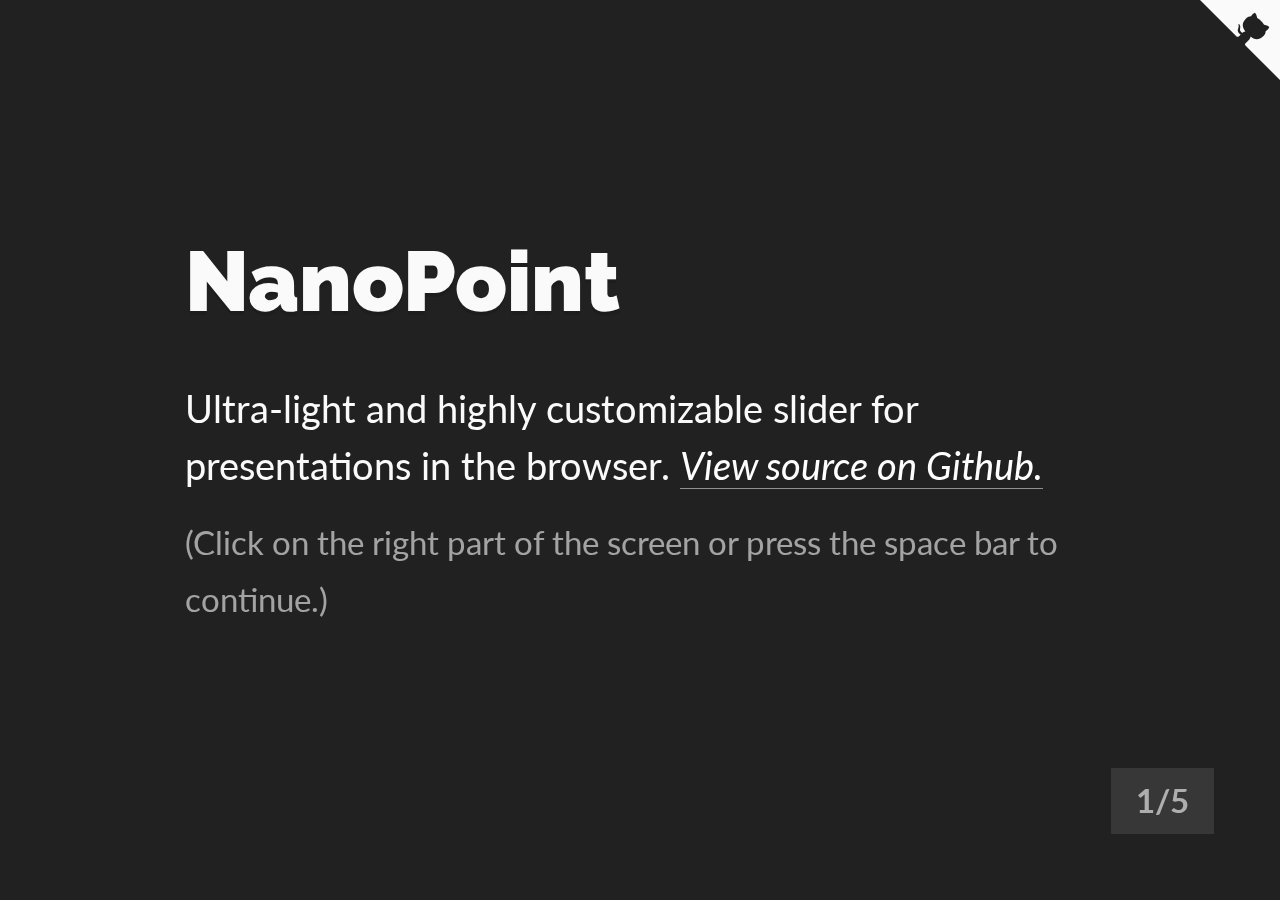
<file: index.html>
<!DOCTYPE html>
<meta charset="utf-8">
<title>NanoPoint</title>
<meta name="robots" content="index, follow">
<meta name="description" content="Ultra-light and highly customizable slider for presentations in the browser.">
<meta name="author" content="Nicolas Torres">
<meta name="viewport" content="initial-scale=1.0,maximum-scale=1.0,user-scalable=no">
<link rel="stylesheet" href="nanopoint.css">
<script src="nanopoint.js"></script>



<!-- CUSTOM STYLES -->
<link href='https://fonts.googleapis.com/css?family=Raleway:800|Lato:400,400italic,900' rel='stylesheet' type='text/css'>
<style>
/* global style */
body { font-family: 'Lato', sans-serif; }
h1 { font: 900 2.25em/1.333 'Raleway', sans-serif; text-shadow: 0 .05em 0 rgba(0,0,0,.1); }
ul { list-style: circle; }
small { font-size: .875em; opacity: .6; }

/* text formatting */
.text > *:not(:last-child) { margin-bottom: .5em; }
.text a {
    border-bottom: 1px solid rgba(255,255,255,.5);
    text-decoration: none; font-style: italic; color: #FFF;
    transition: border-bottom-color .5s;
}
.text a:hover { border-bottom-color: rgba(255,255,255, 1); }

/* customize slide */
#customize { background: #FAFAFA; color: #212121; }
#customize h1 { text-shadow: 0 .05em 0 rgba(255,255,255,.2); }
#customize:target ~ .slide-number { background: rgba(0,0,0,.1); color: rgba(0,0,0,.6); }
#customize:target ~ .slide-control { background: #000;  }

/* image slide */
#image { background-size: cover; background-position: center; }
.quote { font-style: italic; font-size: 1.25em; }
.quote:before { content: '“'; opacity: .3; }
.quote:after { content: '”'; opacity: .3; }
.credits {
    position: absolute; left: 0; bottom: 0;
    padding: .25em .75em; border-radius: 0 10px 0 0; background: rgba(0,0,0,.8);
    text-transform: lowercase; font-size: .5em; color: rgba(255,255,255,.4);
}

/* github corner custom style */
.github-corner svg { z-index: 3000; transition: all .3s; }
#customize:target ~ .github-corner svg { fill: #212121!important; color: #FAFAFA!important; }
</style>



<!-- BONJOUR -->
<section class="slide" id="hello">
    <article class="slide-wrap">
        <div class="text">
            <h1>NanoPoint</h1>
            <p>Ultra-light and highly customizable slider for presentations in the browser. <a href="http://github.com/noclat/nanopoint">View source on Github.</a></p>
            <p><small>(Click on the right part of the screen or press the space bar to continue.)</small></p>
        </div>
    </article>
</section>

<!-- KEYBOARD CONTROLS -->
<section class="slide" id="keyboard">
    <article class="slide-wrap">
        <div class="text">
            <h1>Keyboard controls</h1>
            <ul>
                <li>Left arrow for previous slide.</li>
                <li>Right arrow + Space bar for next slide.</li>
                <li>Top & bottom arrows for scrolling into a slide.</li>
            </ul>
        </div>
    </article>
</section>

<!-- CUSTOMIZABLE -->
<section class="slide" id="customize">
    <article class="slide-wrap">
        <div class="text">
            <h1>Highly customizable</h1>
            <p>Write pure conflict-free HTML & CSS.</p>
            <p><small>(The basic style is very light and focused on the slider transitions.)</small></p>
        </div>
    </article>
</section>

<!-- IMAGE DEMO -->
<section class="slide" id="image" style="background-image:url(https://images.unsplash.com/photo-1446797376004-9352dfc9f789?crop=entropy&fit=crop&fm=jpg&h=1000&ixjsv=2.1.0&ixlib=rb-0.3.5&q=80&w=1925)">
    <article class="slide-wrap">
        <blockquote class="text">
            <p class="quote">Some inspiring quote over a random image.</p>
        </blockquote>
    </article>
    <p class="credits">Image from Unsplash.com</p>
</section>

<!-- INDEX -->
<nav class="slide" id="index">
    <div class="slide-wrap">
        <h1>Index</h1>
        <div class="text">
            <ol>
                <li><a href="#hello">NanoPoint</a></li>
                <li><a href="#keyboard">Keyboard controls</a></li>
                <li><a href="#customize">Highly customizable</a></li>
                <li><a href="#image">Image demo</a></li>
            </ol>
        </div>
    </div>
</nav>



<!-- SLIDE CONTROLS -->
<a href="#index" class="slide-number" id="slide-number"></a>
<a href="#" class="slide-control slide-prev" id="slide-prev"></a>
<a href="#" class="slide-control slide-next" id="slide-next"></a>



<!-- GITHUB CORNER -->
<a href="http://github.com/noclat/nanopoint" class="github-corner" target="_blank"><svg width="80" height="80" viewBox="0 0 250 250" style="fill:#FAFAFA; color:#212121; position: absolute; top: 0; border: 0; right: 0;"><path d="M0,0 L115,115 L130,115 L142,142 L250,250 L250,0 Z"></path><path d="M128.3,109.0 C113.8,99.7 119.0,89.6 119.0,89.6 C122.0,82.7 120.5,78.6 120.5,78.6 C119.2,72.0 123.4,76.3 123.4,76.3 C127.3,80.9 125.5,87.3 125.5,87.3 C122.9,97.6 130.6,101.9 134.4,103.2" fill="currentColor" style="transform-origin: 130px 106px;" class="octo-arm"></path><path d="M115.0,115.0 C114.9,115.1 118.7,116.5 119.8,115.4 L133.7,101.6 C136.9,99.2 139.9,98.4 142.2,98.6 C133.8,88.0 127.5,74.4 143.8,58.0 C148.5,53.4 154.0,51.2 159.7,51.0 C160.3,49.4 163.2,43.6 171.4,40.1 C171.4,40.1 176.1,42.5 178.8,56.2 C183.1,58.6 187.2,61.8 190.9,65.4 C194.5,69.0 197.7,73.2 200.1,77.6 C213.8,80.2 216.3,84.9 216.3,84.9 C212.7,93.1 206.9,96.0 205.4,96.6 C205.1,102.4 203.0,107.8 198.3,112.5 C181.9,128.9 168.3,122.5 157.7,114.1 C157.9,116.9 156.7,120.9 152.7,124.9 L141.0,136.5 C139.8,137.7 141.6,141.9 141.8,141.8 Z" fill="currentColor" class="octo-body"></path></svg></a>
<style>.github-corner:hover .octo-arm{animation:octocat-wave 560ms ease-in-out}@keyframes octocat-wave{0%,100%{transform:rotate(0)}20%,60%{transform:rotate(-25deg)}40%,80%{transform:rotate(10deg)}}@media (max-width:500px){.github-corner:hover .octo-arm{animation:none}.github-corner .octo-arm{animation:octocat-wave 560ms ease-in-out}}</style>
</file>
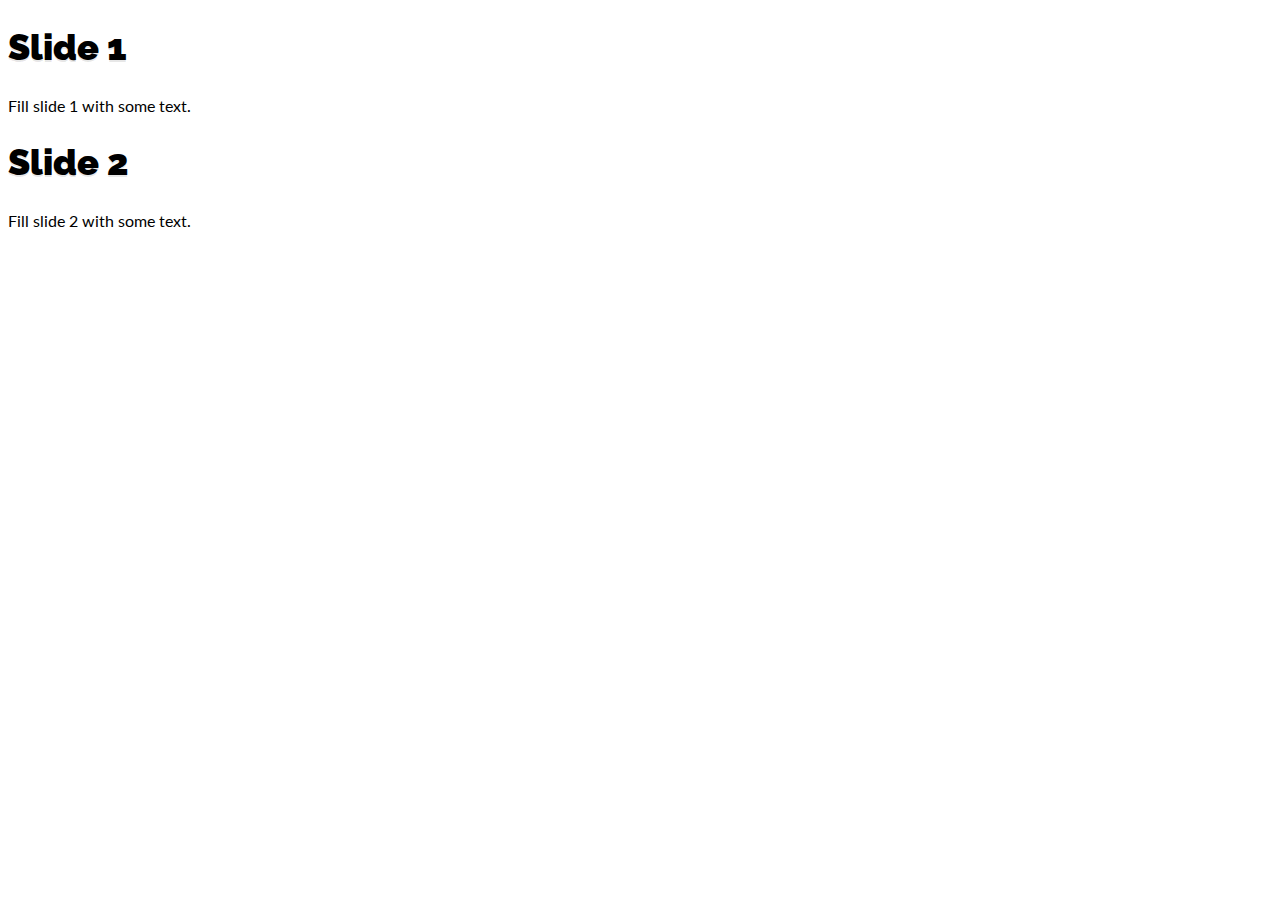
<file: starter.html>
<!-- NanoPoint by Nicolas Torres (MIT license): https://github.com/noclat/nanopoint -->
<!DOCTYPE html>
<meta charset="utf-8">
<title>NanoPoint</title>
<meta name="robots" content="noindex, nofollow">
<meta name="viewport" content="initial-scale=1.0,maximum-scale=1.0,user-scalable=no">
<link rel="stylesheet" href="http://noclat.github.io/nanopoint/nanopoint.css">
<script src="http://noclat.github.io/nanopoint/nanopoint.js"></script>
<!-- It's first meant to be used on your computer, feel free to add metas if it goes public -->



<!-- CUSTOM STYLES -->
<link href='http://fonts.googleapis.com/css?family=Raleway:800|Lato:400,400italic,900' rel='stylesheet' type='text/css'>
<style>
/* global style */
body { font-family: 'Lato', sans-serif; }
h1 { font: 900 2.25em/1.333 'Raleway', sans-serif; text-shadow: 0 .05em 0 rgba(0,0,0,.1); }
ul { list-style: circle; }
small { font-size: .875em; opacity: .6; }

/*
Custom slide style:
selectors:
    #SLIDE_ID // matches the container
    #SLIDE_ID:target ~ .slide-number // matches the slide number
    #SLIDE_ID:target ~ .slide-number // matches the slide controls (on the left & right of the screen, only visible on click)

uncomment below to apply style on slide 2
*/
/*
#slide-2 { background: #FAFAFA; color: #212121; }
#slide-2 h1 { text-shadow: 0 .05em 0 rgba(255,255,255,.2); }
#slide-2:target ~ .slide-number { background: rgba(0,0,0,.1); color: rgba(0,0,0,.6); }
#slide-2:target ~ .slide-control { background: #000; }
*/
</style>



<!--
PRESENTATION STARTS
-->

<!-- SLIDE 1 -->
<section class="slide" id="slide-1">
    <article class="slide-wrap">
        <div class="slide-text">
            <h1>Slide 1</h1>
            <p>Fill slide 1 with some text.</p>
        </div>
    </article>
</section>

<!-- SLIDE 2 -->
<section class="slide" id="slide-2">
    <article class="slide-wrap">
        <div class="slide-text">
            <h1>Slide 2</h1>
            <p>Fill slide 2 with some text.</p>
        </div>
    </article>
</section>

<!-- SLIDE x: duplicate the slides above as much as you need -->

<!--
PRESENTATION ENDS
-->



<!-- SLIDE CONTROLS (important to keep them after the slides in order to match them with CSS selectors) -->
<span class="slide-number" id="slide-number"></span>
<a href="#" class="slide-control slide-prev" id="slide-prev"></a>
<a href="#" class="slide-control slide-next" id="slide-next"></a>
</file>
<file: nanopoint.css>
/* Common */
/* ------------------------------ */
* { box-sizing: border-box; margin: 0; padding: 0; }
body { -webkit-font-smoothing: antialiased; overflow: hidden; background: #212121; font: 4.2vmin/1.5 sans-serif; color: #FAFAFA; }



/* Slide containers */
/* ------------------------------ */
.slide {
    position: fixed; top: 0; left: 0;
    width: 100vw; height: 100vh; overflow: auto;
    background: #212121;
    text-align: center; line-height: 100vh;
}
.slide > * { text-align: left; line-height: 1.5; }
.slide-wrap {
    display: inline-block; vertical-align: middle;
    width: 33em; max-width: 80%; margin-top: -1.5em; padding: 1.5em;
}



/* Slider controls */
/* ------------------------------ */
.slide-number {
    position: absolute; bottom: 2em; right: 2em; z-index: 1000;
    padding: .25em .75em;
    background: rgba(255,255,255,.1);
    white-space: nowrap;
    text-align: center; text-decoration: none;
    font-weight: bold; font-size: .875em;
    color: rgba(255,255,255,.6);
    transition: background .3s, color .3s;
}
a.slide-number:hover { background: rgba(255,255,255,.3); color: rgba(255,255,255,.8); }
.slide-control { position: absolute; top: 0; bottom: 0; z-index: 900; width: 8%; background: #FFF; opacity: 0; transition: opacity .1s; }
a.slide-control:active { opacity: .1; }
.slide-prev { left: 0; }
.slide-next { right: 0; }



/* Slider mechanism */
/* ------------------------------ */
/* past slides state */
.slide { box-shadow: inset 0 0 0 10000px rgba(0,0,0,.3); transition: transform .5s, background .3s, box-shadow .3s; transform: translate3d(0,0,0); }
.slide-wrap { opacity: 0; transition: transform .6s .1s, opacity .5s .1s; transform: translate3d(-20%,0,0) scale(.98); }

/* future slides state */
.slide:target,
.slide:target ~ .slide { transform: translate3d(100%,0,0); }
.slide:target .slide-wrap,
.slide:target ~ .slide .slide-wrap { transition: transform .5s, opacity .6s .1s; transform: translate3d(-80%,0,0); }

/* current slide state */
.slide:target { transform: translate3d(0,0,0); box-shadow: inset 0 0 0 10000px rgba(0,0,0,0); }
.slide:target .slide-wrap { opacity: 1; transform: translate3d(0,0,0); }
</file>
